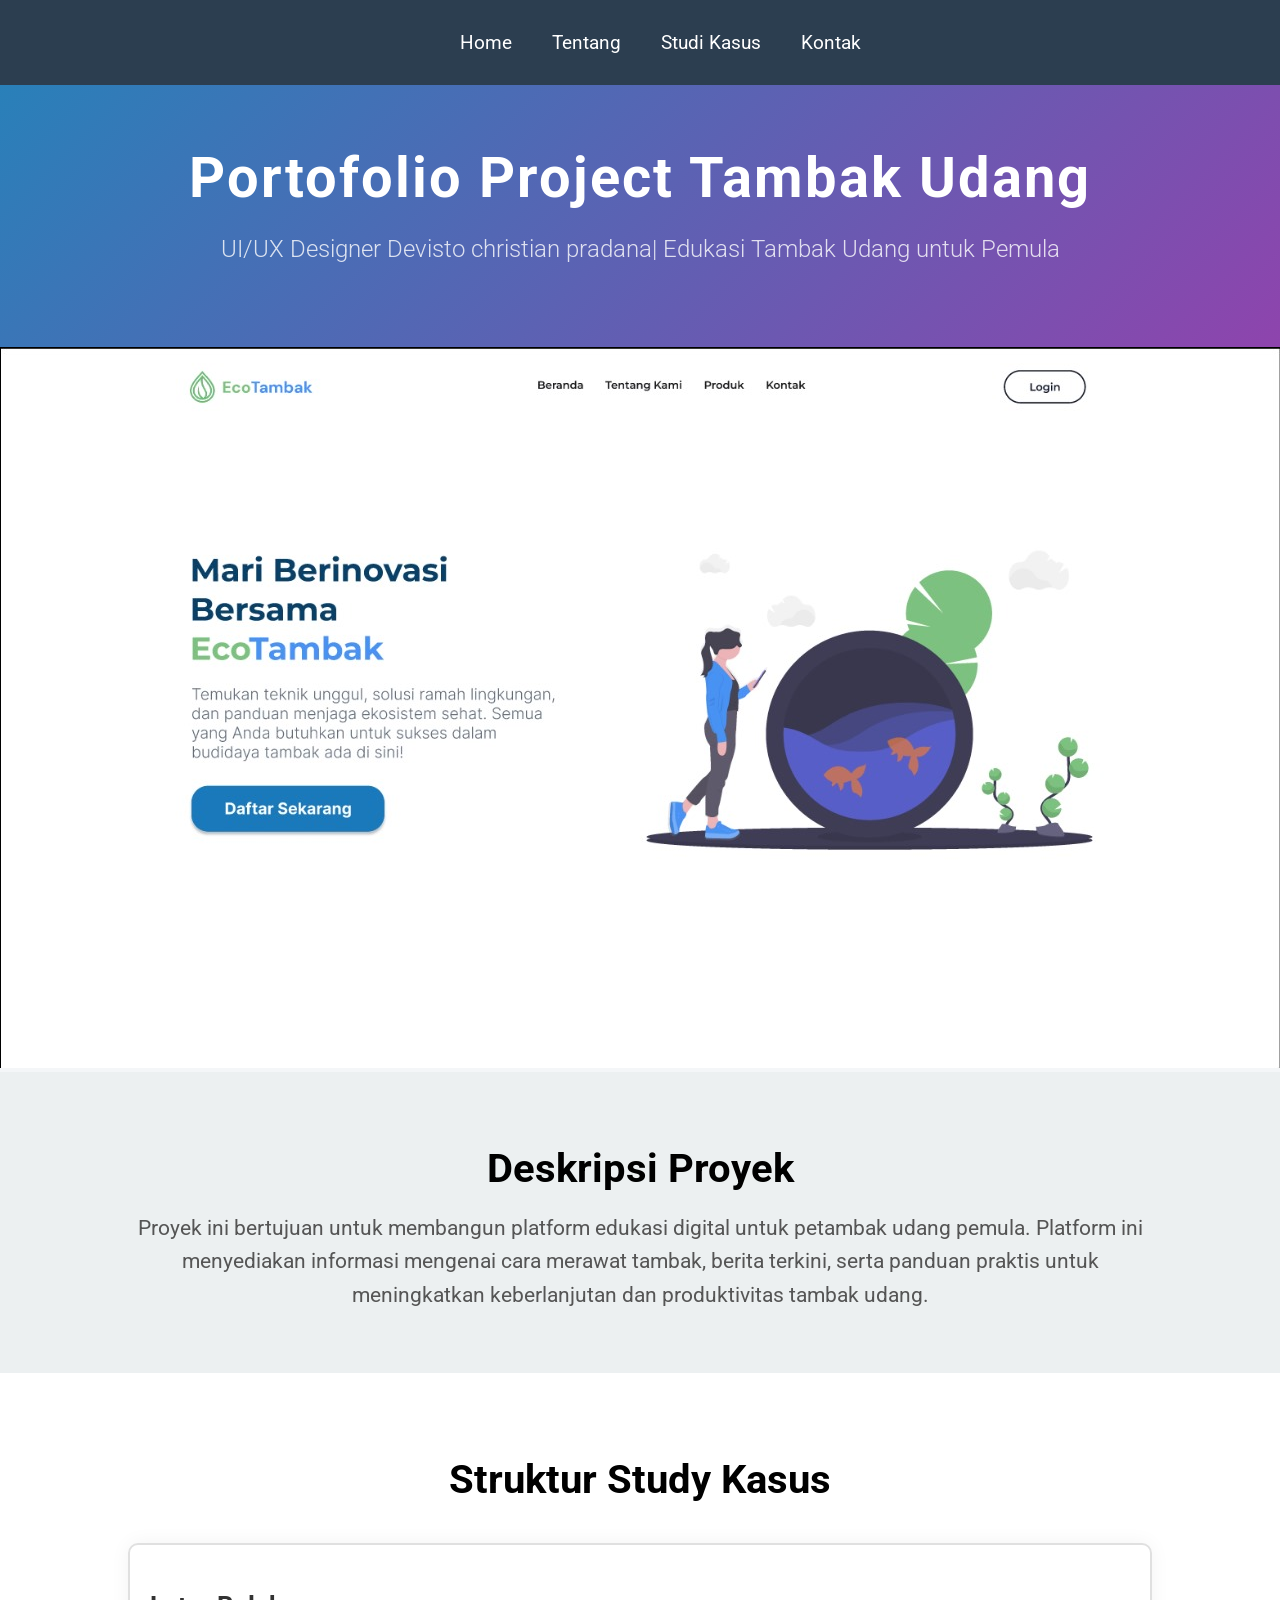
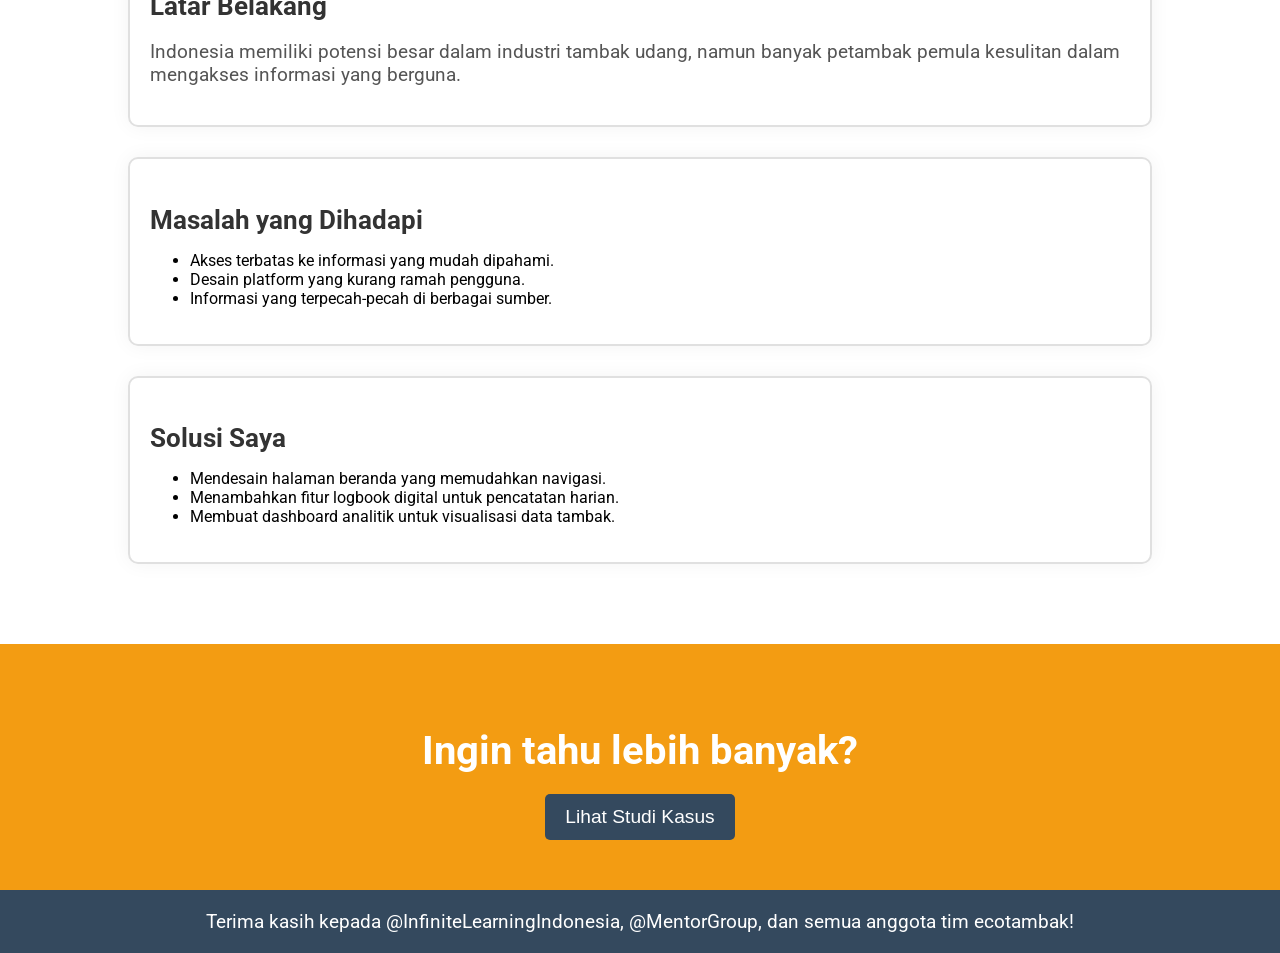
<file: index.html>
<!DOCTYPE html>
<html lang="en">
<head>
    <meta charset="UTF-8">
    <meta name="viewport" content="width=device-width, initial-scale=1.0">
    <title>Portofolio Desain - Hipster (Tambak Udang)</title>
    <link href="https://fonts.googleapis.com/css2?family=Roboto:wght@400;500&display=swap" rel="stylesheet">
    <link href="https://cdnjs.cloudflare.com/ajax/libs/font-awesome/6.0.0-beta3/css/all.min.css" rel="stylesheet">
    <link rel="stylesheet" href="style.css">
</head>
<body>

    <nav>
        <div class="container">
            <ul>
                <li><a href="#home">Home</a></li>
                <li><a href="#about">Tentang</a></li>
                <li><a href="#case-study">Studi Kasus</a></li>
                <li><a href="#contact">Kontak</a></li>
            </ul>
        </div>
    </nav>

    <header id="home">
        <div class="container">
            <h1>Portofolio Project Tambak Udang</h1>
            <p>UI/UX Designer Devisto christian pradana| Edukasi Tambak Udang untuk Pemula</p>
        </div>
    </header>

    <section class="banner">
        <img src="ecotambak.html" alt="Tambak Udang Banner">
    </section>

    <section class="project-description" id="about">
        <div class="container">
            <h2>Deskripsi Proyek</h2>
            <p>Proyek ini bertujuan untuk membangun platform edukasi digital untuk petambak udang pemula. Platform ini menyediakan informasi mengenai cara merawat tambak, berita terkini, serta panduan praktis untuk meningkatkan keberlanjutan dan produktivitas tambak udang.</p>
        </div>
    </section>

    <section class="case-study" id="case-study">
        <div class="container">
            <h2>Struktur Study Kasus</h2>
            <div class="case-item">
                <h3>Latar Belakang</h3>
                <p>Indonesia memiliki potensi besar dalam industri tambak udang, namun banyak petambak pemula kesulitan dalam mengakses informasi yang berguna.</p>
            </div>
            <div class="case-item">
                <h3>Masalah yang Dihadapi</h3>
                <ul>
                    <li>Akses terbatas ke informasi yang mudah dipahami.</li>
                    <li>Desain platform yang kurang ramah pengguna.</li>
                    <li>Informasi yang terpecah-pecah di berbagai sumber.</li>
                </ul>
            </div>
            <div class="case-item">
                <h3>Solusi Saya</h3>
                <ul>
                    <li>Mendesain halaman beranda yang memudahkan navigasi.</li>
                    <li>Menambahkan fitur logbook digital untuk pencatatan harian.</li>
                    <li>Membuat dashboard analitik untuk visualisasi data tambak.</li>
                </ul>
            </div>
        </div>
    </section>

    <section class="call-to-action">
        <div class="container">
            <h2>Ingin tahu lebih banyak?</h2>
            <button onclick="location.href='#case-study'">Lihat Studi Kasus</button>
        </div>
    </section>

    <footer id="contact">
        <div class="container">
            <p>Terima kasih kepada @InfiniteLearningIndonesia, @MentorGroup, dan semua anggota tim ecotambak!</p>
        </div>
    </footer>

    <script src="script.js"></script>
</body>
</html>
</file>
<file: style.css>
body {
    font-family: 'Roboto', sans-serif;
    margin: 0;
    padding: 0;
    box-sizing: border-box;
    background-color: #f4f6f8;
}

.container {
    width: 80%;
    margin: 0 auto;
}


nav {
    background-color: #2C3E50;
    color: white;
    padding: 15px 0;
    position: sticky;
    top: 0;
    z-index: 100;
}

nav ul {
    list-style: none;
    display: flex;
    justify-content: center;
}

nav ul li {
    margin: 0 20px;
}

nav ul li a {
    color: white;
    text-decoration: none;
    font-size: 1.2em;
    transition: color 0.3s ease;
}

nav ul li a:hover {
    color: #F39C12;
}


header {
    background: linear-gradient(135deg, #2980B9, #8E44AD);
    color: white;
    padding: 60px 0;
    text-align: center;
    transition: background-color 0.3s ease;
}

header h1 {
    margin: 0;
    font-size: 3.5em;
    letter-spacing: 2px;
    transition: transform 0.3s ease;
}

header:hover h1 {
    transform: scale(1.1);
}

header p {
    font-size: 1.5em;
    font-weight: 300;
    opacity: 0.8;
}


.banner img {
    width: 100%;
    height: auto;
    transition: transform 0.5s ease;
}

.banner img:hover {
    transform: scale(1.05);
}

.project-description {
    background-color: #ecf0f1;
    padding: 40px 0;
    text-align: center;
}

.project-description h2 {
    font-size: 2.5em;
    margin-bottom: 20px;
    font-weight: bold;
}

.project-description p {
    font-size: 1.3em;
    line-height: 1.6;
    color: #555;
    margin-top: 20px;
    transition: color 0.3s ease;
}

.project-description p:hover {
    color: #2980B9;
}


.case-study {
    padding: 50px 0;
    background-color: #fff;
}

.case-study h2 {
    font-size: 2.5em;
    margin-bottom: 40px;
    text-align: center;
}

.case-item {
    margin-bottom: 30px;
    padding: 20px;
    border: 2px solid #e0e0e0;
    border-radius: 10px;
    box-shadow: 0px 0px 20px rgba(0, 0, 0, 0.05);
    transition: transform 0.3s ease;
}

.case-item:hover {
    transform: translateY(-10px);
    box-shadow: 0px 0px 30px rgba(0, 0, 0, 0.1);
}

.case-item h3 {
    font-size: 1.6em;
    color: #333;
    margin-bottom: 10px;
}

.case-item p {
    font-size: 1.2em;
    color: #555;
}

.call-to-action {
    background-color: #F39C12;
    color: white;
    padding: 50px 0;
    text-align: center;
}

.call-to-action h2 {
    font-size: 2.5em;
    margin-bottom: 20px;
}

button {
    background-color: #34495E;
    color: white;
    padding: 12px 20px;
    font-size: 1.2em;
    border: none;
    border-radius: 5px;
    cursor: pointer;
    transition: background-color 0.3s ease;
}

button:hover {
    background-color: #2C3E50;
}

footer {
    background-color: #34495E;
    color: white;
    padding: 20px 0;
    text-align: center;
}

footer p {
    margin: 0;
    font-size: 1.2em;
}

.animate {
    opacity: 0;
    transform: translateY(20px);
    transition: opacity 1s ease, transform 1s ease;
}
</file>
